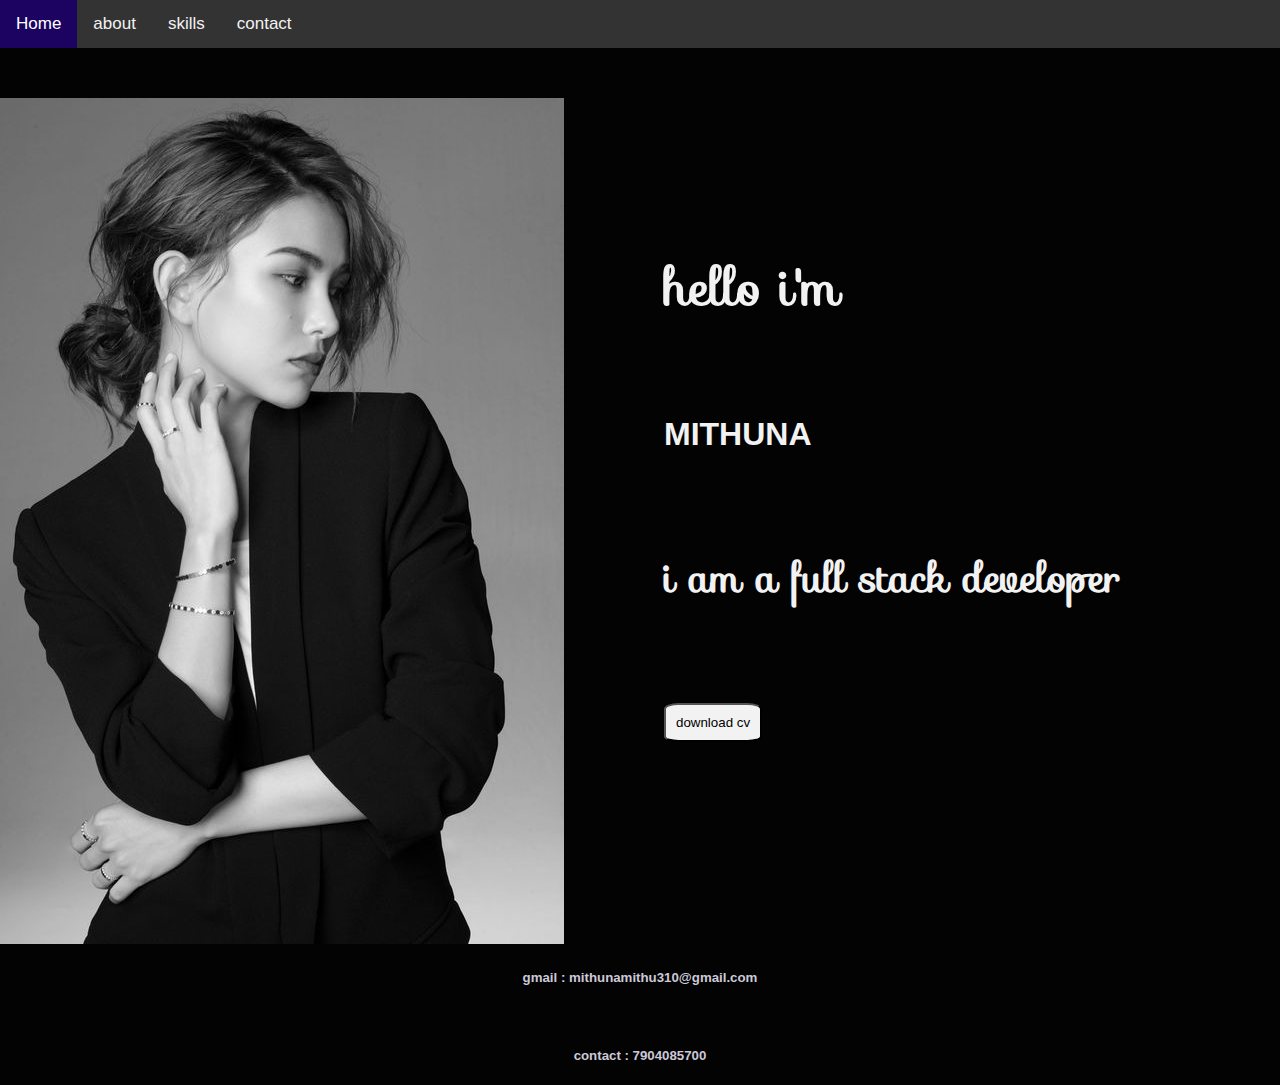
<file: index.html>
<!doctype html>
<html lang="en">
  <head>
    
    <meta charset="utf-8">
    <meta name="viewport" content="width=device-width, initial-scale=1">

    <!-- Bootstrap CSS -->
    <link href="https://cdn.jsdelivr.net/npm/bootstrap@5.0.2/dist/css/bootstrap.min.css" rel="stylesheet" integrity="sha384-EVSTQN3/azprG1Anm3QDgpJLIm9Nao0Yz1ztcQTwFspd3yD65VohhpuuCOmLASjC" crossorigin="anonymous">
<link rel="stylesheet" href="./style.css">
<link rel="stylesheet" href="https://fonts.googleapis.com/css?family=Sofia">
    <title>portfolio</title>
  </head>
  <body>
    <div>
    <div class="topnav">
      <a class="active" href="#home">Home</a>
      <a href="#news">about</a>
      <a href="#contact">skills</a>
      <a href="#about">contact</a>
    </div>
   
    <div class="my">
      <div class="profile">
        <img src="./mg.jpg">
      </div>
    <div class="textbar">
      <h3>hello i'm</h3><br><h1>MITHUNA</h1><br><h4>i am a full stack developer</h4>
    
        <button class="buttton bt1"> download cv</button>
      </div>
     
      </div>
      <div class="sm">
      <h5>gmail : mithunamithu310@gmail.com</h5><br><h5>contact : 7904085700</h5>
    </div>
    
  </div>
      
  </body>
</html>
</file>
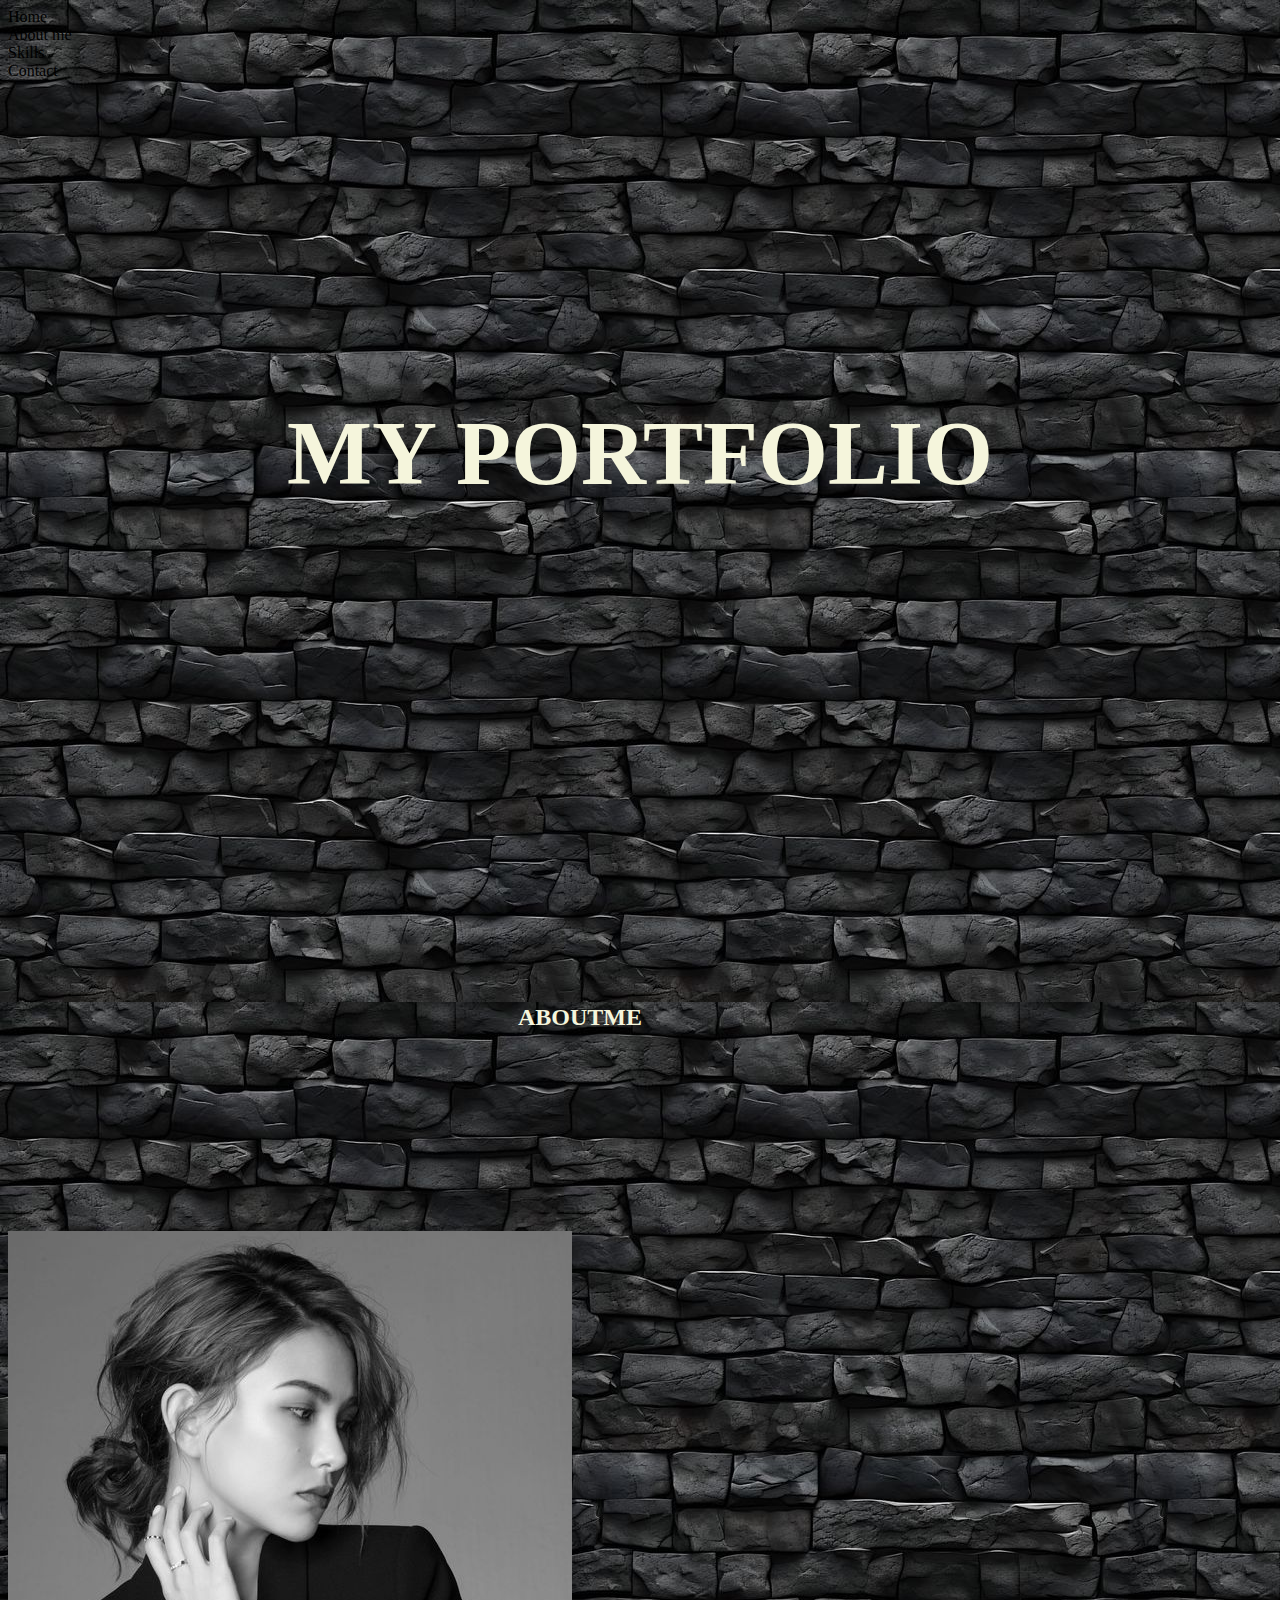
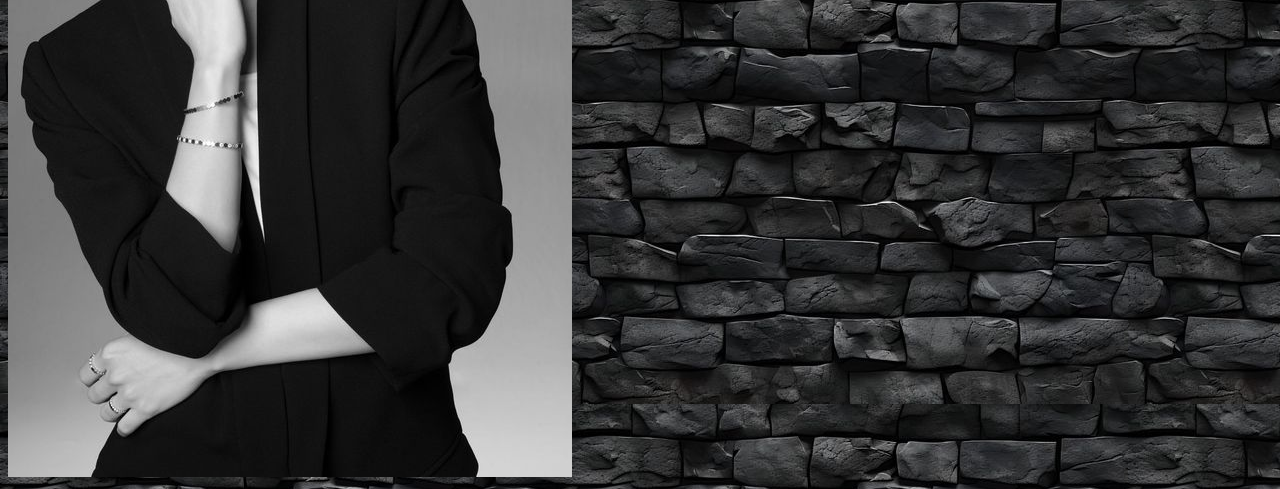
<file: file.html>
<!DOCTYPE html>
<html lang="en">
<head>
    <meta charset="UTF-8">
    <meta name="viewport" content="width=device-width, initial-scale=1.0">
    <link href="https://cdn.jsdelivr.net/npm/bootstrap@5.0.2/dist/css/bootstrap.min.css" rel="stylesheet" integrity="sha384-EVSTQN3/azprG1Anm3QDgpJLIm9Nao0Yz1ztcQTwFspd3yD65VohhpuuCOmLASjC" crossorigin="anonymous">
    <link rel="stylesheet" href="https://fonts.googleapis.com/css?family=Sofia">
    <title>portfolio</title>
</head>
<style>
    h1{
        text-align: center;
        position: relative;
        top: 262px;
        font-family:cursive;
        color: beige;
        font-size:90px ;
        
    }
    body{
       background-image: url(bmg.jpg);
    
    }
    h2{
        position: relative;
        top: 700px;
        left: 510px;
        color: beige;
    }
    .img{
        margin-top: 900px;
        margin: bottom 100px; 
        margin-right: 400px;
    }
    

</style>

<body>
    <div class="container-fluid-mt-3">
        <div class="row">
          <div class="col-sm-3 p-3 bg-primary text-white">Home</div>
          <div class="col-sm-3 p-3 bg-dark text-white">About me</div>
          <div class="col-sm-3 p-3 bg-primary text-white">Skills</div>
          <div class="col-sm-3 p-3 bg-dark text-white">Contact</div>
        </div>
      </div>
      <div class="container-fluid-my">
        <h1>MY PORTFOLIO</h1>
      </div>
      <div class="container">
        <div class="nav1">
            <h2>ABOUTME</h2>
            <div class="img">
                <img src="mg.jpg" class="mx-auto d-block">
            </div>
        </div>
        
      </div>

      
    
        </div>
      </div>
    </div>


    
    







</body>
</html>
</file>
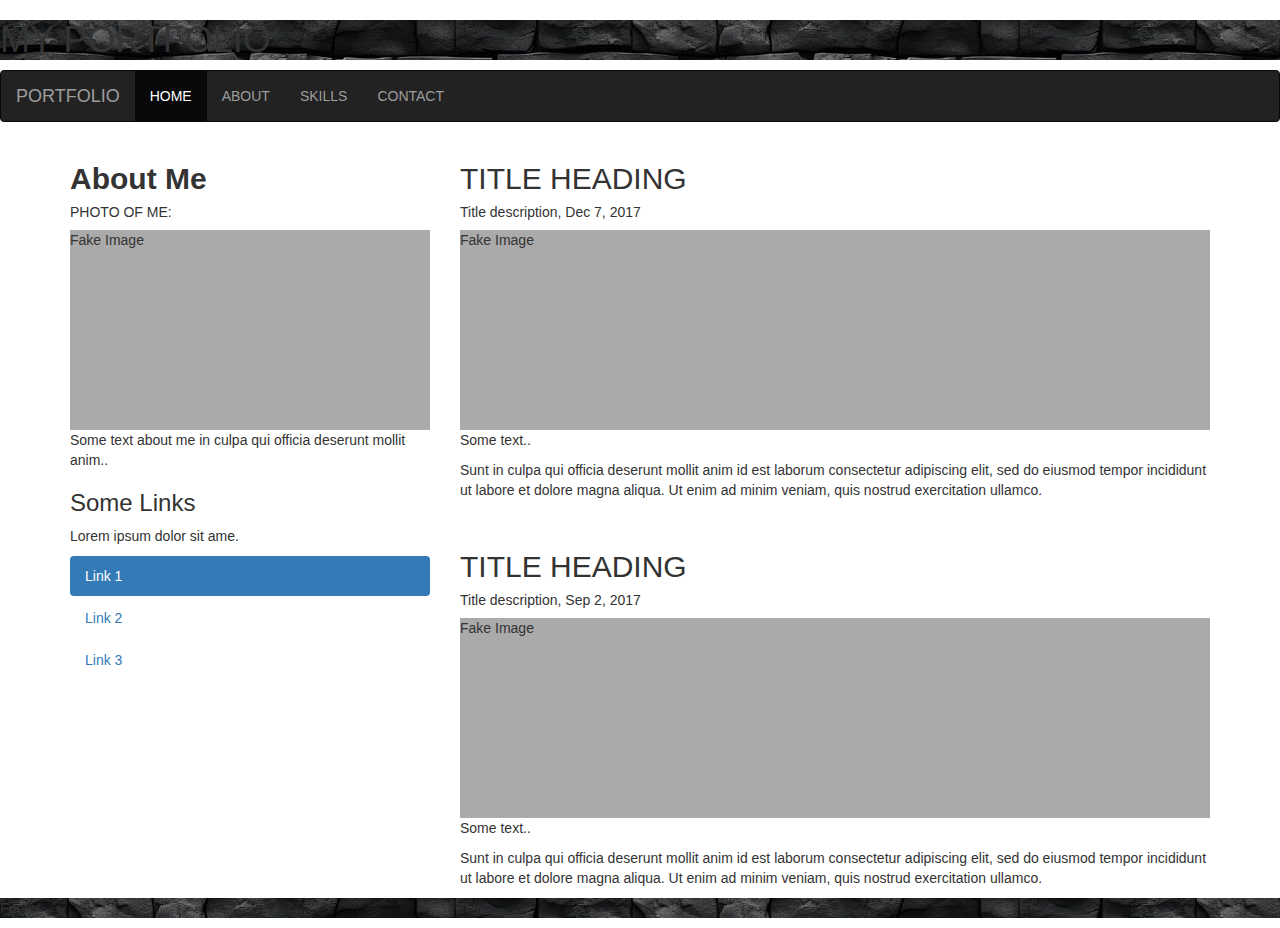
<file: Mithu.html>
<html lang="en"></html>
<head>
  <title>PORTFOLIO</title>
  <meta charset="utf-8">
  <meta name="viewport" content="width=device-width, initial-scale=1">
  <link rel="stylesheet" href="https://maxcdn.bootstrapcdn.com/bootstrap/3.4.1/css/bootstrap.min.css">
  <script src="https://ajax.googleapis.com/ajax/libs/jquery/3.7.1/jquery.min.js"></script>
  <script src="https://maxcdn.bootstrapcdn.com/bootstrap/3.4.1/js/bootstrap.min.js"></script>
  <style>
  .fakeimg {
    height: 200px;
    background: #aaa;
  }
  .nvb{
    background-image: url(bmg.jpg);
  }
  </style>
</head>
<body>

<div class="nvb" style="margin-bottom:0">
  <h1>MY PORTFOLIO</h1>
</div>

<nav class="navbar navbar-inverse">
  <div class="container-fluid">
    <div class="navbar-header">
      <button type="button" class="navbar-toggle" data-toggle="collapse" data-target="#myNavbar">
        <span class="icon-bar"></span>
        <span class="icon-bar"></span>
        <span class="icon-bar"></span>                        
      </button>
      <a class="navbar-brand" href="#">PORTFOLIO</a>
    </div>
    <div class="collapse navbar-collapse" id="myNavbar">
      <ul class="nav navbar-nav">
        <li class="active"><a href="#">HOME</a></li>
        <li><a href="#">ABOUT</a></li>
        <li><a href="#">SKILLS</a></li>
        <li><a href="#">CONTACT</a></li>

      </ul>
    </div>
  </div>
</nav>

<div class="container">
  <div class="row">
    <div class="col-sm-4">
      <h2><b>About Me</b></h2>
      <h5>PHOTO OF ME:</h5>
      <div class="fakeimg">Fake Image</div>
      <p>Some text about me in culpa qui officia deserunt mollit anim..</p>
      <h3>Some Links</h3>
      <p>Lorem ipsum dolor sit ame.</p>
      <ul class="nav nav-pills nav-stacked">
        <li class="active"><a href="#">Link 1</a></li>
        <li><a href="#">Link 2</a></li>
        <li><a href="#">Link 3</a></li>
      </ul>
      <hr class="hidden-sm hidden-md hidden-lg">
    </div>
    <div class="col-sm-8">
      <h2>TITLE HEADING</h2>
      <h5>Title description, Dec 7, 2017</h5>
      <div class="fakeimg">Fake Image</div>
      <p>Some text..</p>
      <p>Sunt in culpa qui officia deserunt mollit anim id est laborum consectetur adipiscing elit, sed do eiusmod tempor incididunt ut labore et dolore magna aliqua. Ut enim ad minim veniam, quis nostrud exercitation ullamco.</p>
      <br>
      <h2>TITLE HEADING</h2>
      <h5>Title description, Sep 2, 2017</h5>
      <div class="fakeimg">Fake Image</div>
      <p>Some text..</p>
      <p>Sunt in culpa qui officia deserunt mollit anim id est laborum consectetur adipiscing elit, sed do eiusmod tempor incididunt ut labore et dolore magna aliqua. Ut enim ad minim veniam, quis nostrud exercitation ullamco.</p>
    </div>
  </div>
</div>

<div class="nvb" style="margin-bottom:0">
  <p>Footer</p>
</div>

</body>
</html>
</file>
<file: style.css>
/* body {
    margin: 0;
    font-family: Arial, Helvetica, sans-serif;
   
    background-repeat: no-repeat;
    background-color: #030303;
}

.topnav {
    overflow: hidden;
    background-color: #333;
}

.mt1 {
    position: relative;
    left: 850px;
    top: 02px;
    bottom: 100px;
}

.my {
    display: flex;
    margin-top: 50px;

}

.topnav a {
    float: left;
    color: #f2f2f2;
    text-align: center;
    padding: 14px 16px;
    text-decoration: none;
    font-size: 17px;
}

.topnav a:hover {
    background-color: #033f5a;
    color: black;
}

.topnav a.active {
    background-color: #1c0361;
    color: white;
}

.textbar {
   margin:  317px;
   color: #f2f2f2;
}

h1 {
    margin-top: 10px;
   
}

h3 {
    margin-top: 10px;
    font-family: 'Lucida Sans', Geneva, Verdana, sans-serif;
    font-family: "Sofia", sans-serif;
    font-size: 50px;
}

h4 {
     margin-top: 10px;
    font-family: 'Segoe UI', Geneva, Verdana, sans-serif;
    font-family: "Sofia", sans-serif;
    font-size:40px ;
}

.bt1 {
    text-align:center;
    padding: 10px;
    margin-top: 40px;
 
    
    background-color: #f2f2f2;
    border-radius: 15%;
    box-shadow: #333;
}

.bt1:hover {
    background-color: #1c0361;
    color: #f2f2f2;
}
.sm{
  text-align: center;
  padding: auto;
  color: #cdc9d8;
} */

/* Default styles for larger screens */
body {
    margin: 0;
    font-family: Arial, Helvetica, sans-serif;
    background-repeat: no-repeat;
    background-color: #030303;
}

.topnav {
    overflow: hidden;
    background-color: #333;
}

.mt1 {
    position: relative;
    left: 850px;
    top: 2px;
    bottom: 100px;
}

.my {
    display: flex;
    margin-top: 50px;
}

.topnav a {
    float: left;
    color: #f2f2f2;
    text-align: center;
    padding: 14px 16px;
    text-decoration: none;
    font-size: 17px;
}

.topnav a:hover {
    background-color: #033f5a;
    color: black;
}

.topnav a.active {
    background-color: #1c0361;
    color: white;
}

.textbar {
   margin: 100px;
    color: #f2f2f2;
}



h3 {
    
    font-family: 'Lucida Sans', Geneva, Verdana, sans-serif;
    font-family: "Sofia", sans-serif;
    font-size: 50px;
}

h4 {
   
    font-family: 'Segoe UI', Geneva, Verdana, sans-serif;
    font-family: "Sofia", sans-serif;
    font-size: 40px;
}

.bt1 {
    text-align: center;
    padding: 10px;
    margin-top: 40px;
    background-color: #f2f2f2;
    border-radius: 15%;
    box-shadow: #333;
}

.bt1:hover {
    background-color: #1c0361;
    color: #f2f2f2;
}

.sm {
    text-align: center;
    padding: auto;
    color: #cdc9d8;
}

/* Mobile styles (up to 600px wide) */
@media (max-width: 600px) {
    .mt1 {
        left: 0;
        top: 5px;
        bottom: 50px;
    }

    .my {
        display: block;
        margin-top: 20px;
    }

    .topnav a {
        float: none;
        width: 100%;
        padding: 10px 0;
        font-size: 15px;
    }

    .textbar {
        margin: 20px;
        font-size: 14px;
    }

    h3 {
        font-size: 30px;
    }

    h4 {
        font-size: 25px;
    }

    .bt1 {
        padding: 8px;
        margin-top: 20px;
    }
}

/* Tablet styles (600px to 900px wide) */
@media (min-width: 601px) and (max-width: 900px) {
    .mt1 {
        left: 400px;
        top: 10px;
    }

    .my {
        margin-top: 30px;
    }

    .topnav a {
        padding: 12px 14px;
        font-size: 16px;
    }

    .textbar {
        margin: 50px;
    }

    h3 {
        font-size: 40px;
    }

    h4 {
        font-size: 30px;
    }

    .bt1 {
        padding: 10px;
        margin-top: 30px;
    }
}

/* Desktop styles (above 900px) */
@media (min-width: 901px) {
    .mt1 {
        left: 850px;
    }

    .my {
        display: flex;
        margin-top: 50px;
    }

    .topnav a {
        padding: 14px 16px;
        font-size: 17px;
    }

    

    h3 {
        font-size: 50px;
    }

    h4 {
        font-size: 40px;
    }

    .bt1 {
        padding: 10px;
        margin-top: 40px;
    }
}
</file>
